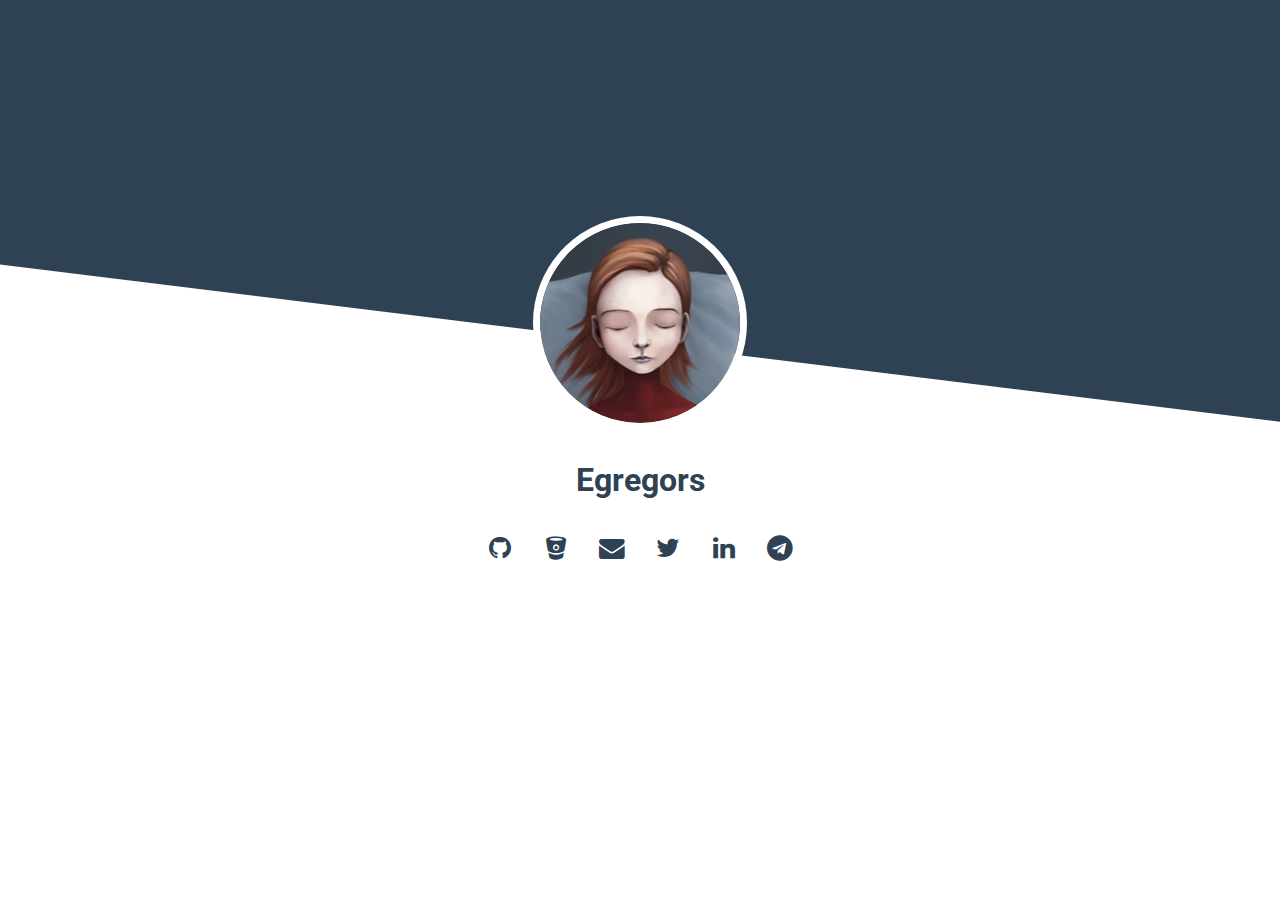
<file: index.html>
<!DOCTYPE html>
<html>

<head>
    <!-- Standard Meta -->
    <meta charset="utf-8">
    <meta http-equiv="X-UA-Compatible" content="IE=edge,chrome=1">
    <meta name="viewport" content="width=device-width, initial-scale=1, minimum-scale=1, maximum-scale=1">
    <!-- <link rel="image_src" type="image/jpeg" href="/images/logo.png"> -->
    <!-- Site Properities -->
    <title></title>
    <meta name="description" content="">
    <meta name="keywords" content="">
    <meta name="viewport" content="width=device-width, initial-scale=1.0">
    <!-- Favicon -->
    <link rel="apple-touch-icon" sizes="57x57" href="favicon/apple-icon-57x57.png">
    <link rel="apple-touch-icon" sizes="60x60" href="favicon/apple-icon-60x60.png">
    <link rel="apple-touch-icon" sizes="72x72" href="favicon/apple-icon-72x72.png">
    <link rel="apple-touch-icon" sizes="76x76" href="favicon/apple-icon-76x76.png">
    <link rel="apple-touch-icon" sizes="114x114" href="favicon/apple-icon-114x114.png">
    <link rel="apple-touch-icon" sizes="120x120" href="favicon/apple-icon-120x120.png">
    <link rel="apple-touch-icon" sizes="144x144" href="favicon/apple-icon-144x144.png">
    <link rel="apple-touch-icon" sizes="152x152" href="favicon/apple-icon-152x152.png">
    <link rel="apple-touch-icon" sizes="180x180" href="favicon/apple-icon-180x180.png">
    <link rel="icon" type="image/png" sizes="192x192" href="favicon/android-icon-192x192.png">
    <link rel="icon" type="image/png" sizes="32x32" href="favicon/favicon-32x32.png">
    <link rel="icon" type="image/png" sizes="96x96" href="favicon/favicon-96x96.png">
    <link rel="icon" type="image/png" sizes="16x16" href="favicon/favicon-16x16.png">
    <link rel="manifest" href="favicon/manifest.json">
    <meta name="msapplication-TileColor" content="#ffffff">
    <meta name="msapplication-TileImage" content="favicon/ms-icon-144x144.png">
    <meta name="theme-color" content="#ffffff">
    <!-- Шрифты -->
    <link href="https://fonts.googleapis.com/css?family=Roboto:300,400,700&amp;subset=cyrillic" rel="stylesheet">
    <link rel="stylesheet" type="text/css" href="css/font-awesome.min.css">
    <!-- Сетка Flexbox -->
    <link rel="stylesheet" type="text/css" href="css/flexboxgrid.css">
    <!-- Normalize CSS -->
    <link rel="stylesheet" type="text/css" href="vendor/css/normalize.css">
    <!-- Основные стили -->
    <link rel="stylesheet" type="text/css" href="css/project.css">
    <link rel="stylesheet" type="text/css" href="css/project-responsive.css">
    <!-- /Style -->
</head>

<body>
    <section class="top">
        <div class="top-background">
        </div>
        <div class="top-info">
            <div class="diagonal">
            </div>
            <div class="user user-card">
                <div class="avatar">
                    <img src="images/avatar.png">
                </div>
                <div class="contacts">
                    <h1 class="h1">Egregors</h1>
                    <div class="socials">
                        <a href="https://github.com/Egregors"><i class="fa fa-github" aria-hidden="true"></i></a>
                        <a href="https://bitbucket.org/Egregors/"><i class="fa fa-bitbucket" aria-hidden="true"></i></a>
                        <a href="mailto:egregors@protonmail.ch"><i class="fa fa-envelope" aria-hidden="true"></i></i></a>
                        <a href="https://twitter.com/egregors"><i class="fa fa-twitter" aria-hidden="true"></i></a>
                        <a href="https://www.linkedin.com/in/vadim-iskuchekov-6b1b4581/"><i class="fa fa-linkedin" aria-hidden="true"></i></a>
                        <a href="https://t.me/egregors"><i class="fa fa-telegram" aria-hidden="true"></i></a>
                    </div>
                </div>
            </div>
        </div>
    </section>

    <script src="vendor/js/modernizr.js" type="text/javascript"></script>
</body>

</html>
</file>
<file: css/flexboxgrid.css>
.container,.container-fluid{margin-right:auto;margin-left:auto}.container-fluid{padding-right:2rem;padding-left:2rem}.row{box-sizing:border-box;display:-ms-flexbox;display:flex;-ms-flex:0 1 auto;flex:0 1 auto;-ms-flex-direction:row;flex-direction:row;-ms-flex-wrap:wrap;flex-wrap:wrap;margin-right:-.5rem;margin-left:-.5rem}.row.reverse{-ms-flex-direction:row-reverse;flex-direction:row-reverse}.col.reverse{-ms-flex-direction:column-reverse;flex-direction:column-reverse}.col-xs,.col-xs-1,.col-xs-2,.col-xs-3,.col-xs-4,.col-xs-5,.col-xs-6,.col-xs-7,.col-xs-8,.col-xs-9,.col-xs-10,.col-xs-11,.col-xs-12,.col-xs-offset-1,.col-xs-offset-2,.col-xs-offset-3,.col-xs-offset-4,.col-xs-offset-5,.col-xs-offset-6,.col-xs-offset-7,.col-xs-offset-8,.col-xs-offset-9,.col-xs-offset-10,.col-xs-offset-11,.col-xs-offset-12{box-sizing:border-box;-ms-flex:0 0 auto;flex:0 0 auto;padding-right:.5rem;padding-left:.5rem}.col-xs{-ms-flex-positive:1;flex-grow:1;-ms-flex-preferred-size:0;flex-basis:0;max-width:100%}.col-xs-1{-ms-flex-preferred-size:8.333%;flex-basis:8.333%;max-width:8.333%}.col-xs-2{-ms-flex-preferred-size:16.667%;flex-basis:16.667%;max-width:16.667%}.col-xs-3{-ms-flex-preferred-size:25%;flex-basis:25%;max-width:25%}.col-xs-4{-ms-flex-preferred-size:33.333%;flex-basis:33.333%;max-width:33.333%}.col-xs-5{-ms-flex-preferred-size:41.667%;flex-basis:41.667%;max-width:41.667%}.col-xs-6{-ms-flex-preferred-size:50%;flex-basis:50%;max-width:50%}.col-xs-7{-ms-flex-preferred-size:58.333%;flex-basis:58.333%;max-width:58.333%}.col-xs-8{-ms-flex-preferred-size:66.667%;flex-basis:66.667%;max-width:66.667%}.col-xs-9{-ms-flex-preferred-size:75%;flex-basis:75%;max-width:75%}.col-xs-10{-ms-flex-preferred-size:83.333%;flex-basis:83.333%;max-width:83.333%}.col-xs-11{-ms-flex-preferred-size:91.667%;flex-basis:91.667%;max-width:91.667%}.col-xs-12{-ms-flex-preferred-size:100%;flex-basis:100%;max-width:100%}.col-xs-offset-1{margin-left:8.333%}.col-xs-offset-2{margin-left:16.667%}.col-xs-offset-3{margin-left:25%}.col-xs-offset-4{margin-left:33.333%}.col-xs-offset-5{margin-left:41.667%}.col-xs-offset-6{margin-left:50%}.col-xs-offset-7{margin-left:58.333%}.col-xs-offset-8{margin-left:66.667%}.col-xs-offset-9{margin-left:75%}.col-xs-offset-10{margin-left:83.333%}.col-xs-offset-11{margin-left:91.667%}.start-xs{-ms-flex-pack:start;justify-content:flex-start;text-align:start}.center-xs{-ms-flex-pack:center;justify-content:center;text-align:center}.end-xs{-ms-flex-pack:end;justify-content:flex-end;text-align:end}.top-xs{-ms-flex-align:start;align-items:flex-start}.middle-xs{-ms-flex-align:center;align-items:center}.bottom-xs{-ms-flex-align:end;align-items:flex-end}.around-xs{-ms-flex-pack:distribute;justify-content:space-around}.between-xs{-ms-flex-pack:justify;justify-content:space-between}.first-xs{-ms-flex-order:-1;order:-1}.last-xs{-ms-flex-order:1;order:1}@media only screen and (min-width:48em){.container{width:46rem;width:49rem}.col-sm,.col-sm-1,.col-sm-2,.col-sm-3,.col-sm-4,.col-sm-5,.col-sm-6,.col-sm-7,.col-sm-8,.col-sm-9,.col-sm-10,.col-sm-11,.col-sm-12,.col-sm-offset-1,.col-sm-offset-2,.col-sm-offset-3,.col-sm-offset-4,.col-sm-offset-5,.col-sm-offset-6,.col-sm-offset-7,.col-sm-offset-8,.col-sm-offset-9,.col-sm-offset-10,.col-sm-offset-11,.col-sm-offset-12{box-sizing:border-box;-ms-flex:0 0 auto;flex:0 0 auto;padding-right:.5rem;padding-left:.5rem}.col-sm{-ms-flex-positive:1;flex-grow:1;-ms-flex-preferred-size:0;flex-basis:0;max-width:100%}.col-sm-1{-ms-flex-preferred-size:8.333%;flex-basis:8.333%;max-width:8.333%}.col-sm-2{-ms-flex-preferred-size:16.667%;flex-basis:16.667%;max-width:16.667%}.col-sm-3{-ms-flex-preferred-size:25%;flex-basis:25%;max-width:25%}.col-sm-4{-ms-flex-preferred-size:33.333%;flex-basis:33.333%;max-width:33.333%}.col-sm-5{-ms-flex-preferred-size:41.667%;flex-basis:41.667%;max-width:41.667%}.col-sm-6{-ms-flex-preferred-size:50%;flex-basis:50%;max-width:50%}.col-sm-7{-ms-flex-preferred-size:58.333%;flex-basis:58.333%;max-width:58.333%}.col-sm-8{-ms-flex-preferred-size:66.667%;flex-basis:66.667%;max-width:66.667%}.col-sm-9{-ms-flex-preferred-size:75%;flex-basis:75%;max-width:75%}.col-sm-10{-ms-flex-preferred-size:83.333%;flex-basis:83.333%;max-width:83.333%}.col-sm-11{-ms-flex-preferred-size:91.667%;flex-basis:91.667%;max-width:91.667%}.col-sm-12{-ms-flex-preferred-size:100%;flex-basis:100%;max-width:100%}.col-sm-offset-1{margin-left:8.333%}.col-sm-offset-2{margin-left:16.667%}.col-sm-offset-3{margin-left:25%}.col-sm-offset-4{margin-left:33.333%}.col-sm-offset-5{margin-left:41.667%}.col-sm-offset-6{margin-left:50%}.col-sm-offset-7{margin-left:58.333%}.col-sm-offset-8{margin-left:66.667%}.col-sm-offset-9{margin-left:75%}.col-sm-offset-10{margin-left:83.333%}.col-sm-offset-11{margin-left:91.667%}.start-sm{-ms-flex-pack:start;justify-content:flex-start;text-align:start}.center-sm{-ms-flex-pack:center;justify-content:center;text-align:center}.end-sm{-ms-flex-pack:end;justify-content:flex-end;text-align:end}.top-sm{-ms-flex-align:start;align-items:flex-start}.middle-sm{-ms-flex-align:center;align-items:center}.bottom-sm{-ms-flex-align:end;align-items:flex-end}.around-sm{-ms-flex-pack:distribute;justify-content:space-around}.between-sm{-ms-flex-pack:justify;justify-content:space-between}.first-sm{-ms-flex-order:-1;order:-1}.last-sm{-ms-flex-order:1;order:1}}@media only screen and (min-width:64em){.container{width:61rem;width:65rem}.col-md,.col-md-1,.col-md-2,.col-md-3,.col-md-4,.col-md-5,.col-md-6,.col-md-7,.col-md-8,.col-md-9,.col-md-10,.col-md-11,.col-md-12,.col-md-offset-1,.col-md-offset-2,.col-md-offset-3,.col-md-offset-4,.col-md-offset-5,.col-md-offset-6,.col-md-offset-7,.col-md-offset-8,.col-md-offset-9,.col-md-offset-10,.col-md-offset-11,.col-md-offset-12{box-sizing:border-box;-ms-flex:0 0 auto;flex:0 0 auto;padding-right:.5rem;padding-left:.5rem}.col-md{-ms-flex-positive:1;flex-grow:1;-ms-flex-preferred-size:0;flex-basis:0;max-width:100%}.col-md-1{-ms-flex-preferred-size:8.333%;flex-basis:8.333%;max-width:8.333%}.col-md-2{-ms-flex-preferred-size:16.667%;flex-basis:16.667%;max-width:16.667%}.col-md-3{-ms-flex-preferred-size:25%;flex-basis:25%;max-width:25%}.col-md-4{-ms-flex-preferred-size:33.333%;flex-basis:33.333%;max-width:33.333%}.col-md-5{-ms-flex-preferred-size:41.667%;flex-basis:41.667%;max-width:41.667%}.col-md-6{-ms-flex-preferred-size:50%;flex-basis:50%;max-width:50%}.col-md-7{-ms-flex-preferred-size:58.333%;flex-basis:58.333%;max-width:58.333%}.col-md-8{-ms-flex-preferred-size:66.667%;flex-basis:66.667%;max-width:66.667%}.col-md-9{-ms-flex-preferred-size:75%;flex-basis:75%;max-width:75%}.col-md-10{-ms-flex-preferred-size:83.333%;flex-basis:83.333%;max-width:83.333%}.col-md-11{-ms-flex-preferred-size:91.667%;flex-basis:91.667%;max-width:91.667%}.col-md-12{-ms-flex-preferred-size:100%;flex-basis:100%;max-width:100%}.col-md-offset-1{margin-left:8.333%}.col-md-offset-2{margin-left:16.667%}.col-md-offset-3{margin-left:25%}.col-md-offset-4{margin-left:33.333%}.col-md-offset-5{margin-left:41.667%}.col-md-offset-6{margin-left:50%}.col-md-offset-7{margin-left:58.333%}.col-md-offset-8{margin-left:66.667%}.col-md-offset-9{margin-left:75%}.col-md-offset-10{margin-left:83.333%}.col-md-offset-11{margin-left:91.667%}.start-md{-ms-flex-pack:start;justify-content:flex-start;text-align:start}.center-md{-ms-flex-pack:center;justify-content:center;text-align:center}.end-md{-ms-flex-pack:end;justify-content:flex-end;text-align:end}.top-md{-ms-flex-align:start;align-items:flex-start}.middle-md{-ms-flex-align:center;align-items:center}.bottom-md{-ms-flex-align:end;align-items:flex-end}.around-md{-ms-flex-pack:distribute;justify-content:space-around}.between-md{-ms-flex-pack:justify;justify-content:space-between}.first-md{-ms-flex-order:-1;order:-1}.last-md{-ms-flex-order:1;order:1}}@media only screen and (min-width:75em){.container{width:71rem;width:76rem}.col-lg,.col-lg-1,.col-lg-2,.col-lg-3,.col-lg-4,.col-lg-5,.col-lg-6,.col-lg-7,.col-lg-8,.col-lg-9,.col-lg-10,.col-lg-11,.col-lg-12,.col-lg-offset-1,.col-lg-offset-2,.col-lg-offset-3,.col-lg-offset-4,.col-lg-offset-5,.col-lg-offset-6,.col-lg-offset-7,.col-lg-offset-8,.col-lg-offset-9,.col-lg-offset-10,.col-lg-offset-11,.col-lg-offset-12{box-sizing:border-box;-ms-flex:0 0 auto;flex:0 0 auto;padding-right:.5rem;padding-left:.5rem}.col-lg{-ms-flex-positive:1;flex-grow:1;-ms-flex-preferred-size:0;flex-basis:0;max-width:100%}.col-lg-1{-ms-flex-preferred-size:8.333%;flex-basis:8.333%;max-width:8.333%}.col-lg-2{-ms-flex-preferred-size:16.667%;flex-basis:16.667%;max-width:16.667%}.col-lg-3{-ms-flex-preferred-size:25%;flex-basis:25%;max-width:25%}.col-lg-4{-ms-flex-preferred-size:33.333%;flex-basis:33.333%;max-width:33.333%}.col-lg-5{-ms-flex-preferred-size:41.667%;flex-basis:41.667%;max-width:41.667%}.col-lg-6{-ms-flex-preferred-size:50%;flex-basis:50%;max-width:50%}.col-lg-7{-ms-flex-preferred-size:58.333%;flex-basis:58.333%;max-width:58.333%}.col-lg-8{-ms-flex-preferred-size:66.667%;flex-basis:66.667%;max-width:66.667%}.col-lg-9{-ms-flex-preferred-size:75%;flex-basis:75%;max-width:75%}.col-lg-10{-ms-flex-preferred-size:83.333%;flex-basis:83.333%;max-width:83.333%}.col-lg-11{-ms-flex-preferred-size:91.667%;flex-basis:91.667%;max-width:91.667%}.col-lg-12{-ms-flex-preferred-size:100%;flex-basis:100%;max-width:100%}.col-lg-offset-1{margin-left:8.333%}.col-lg-offset-2{margin-left:16.667%}.col-lg-offset-3{margin-left:25%}.col-lg-offset-4{margin-left:33.333%}.col-lg-offset-5{margin-left:41.667%}.col-lg-offset-6{margin-left:50%}.col-lg-offset-7{margin-left:58.333%}.col-lg-offset-8{margin-left:66.667%}.col-lg-offset-9{margin-left:75%}.col-lg-offset-10{margin-left:83.333%}.col-lg-offset-11{margin-left:91.667%}.start-lg{-ms-flex-pack:start;justify-content:flex-start;text-align:start}.center-lg{-ms-flex-pack:center;justify-content:center;text-align:center}.end-lg{-ms-flex-pack:end;justify-content:flex-end;text-align:end}.top-lg{-ms-flex-align:start;align-items:flex-start}.middle-lg{-ms-flex-align:center;align-items:center}.bottom-lg{-ms-flex-align:end;align-items:flex-end}.around-lg{-ms-flex-pack:distribute;justify-content:space-around}.between-lg{-ms-flex-pack:justify;justify-content:space-between}.first-lg{-ms-flex-order:-1;order:-1}.last-lg{-ms-flex-order:1;order:1}}
</file>
<file: css/project.css>
/* ! important a_Imports */body,html{background:#fff;height:100%;width:100%;position:relative;display:block;overflow-x:hidden;min-width:320px}.top{min-width:100%;min-height:60%;position:relative}.top-background{background:#2e4254;min-width:100%;min-height:100%;position:absolute}.top-info .diagonal{display:block;width:100%;padding:0 5%;transform:skew(0deg,-5deg);-ms-transform:skew(0deg,-10deg);-webkit-transform:skew(0deg,7deg);background:#fff;top:65%;position:absolute;height:70%}a:focus{outline:none}body{font-family:Roboto,Helvetica,Arial,sans-serif;font-size:1rem;line-height:1.4285rem}.user-card{width:100%;text-align:center;position:absolute;top:40%}.user-card .avatar{position:relative;width:30%;margin:0 auto}.user-card .avatar img{border:7px solid #fff;border-radius:50%}.user-card .contacts{font-size:1.6rem;color:#2e4254;text-align:center;position:relative;width:40%;min-width:400px;margin:2rem auto}.user-card .contacts .h1{font-size:2rem}.user-card .contacts .socials{margin-top:2rem}.user-card .contacts .socials a{display:inline-block;height:34px;width:34px;color:#2e4254;margin-left:1rem;line-height:3rem;transition:all .2s ease-in}.user-card .contacts .socials a:hover{transition:all .2s ease-in;font-size:2rem;line-height:2rem}.user-card .contacts .socials a:first-child{margin-left:0}
</file>
<file: css/project-responsive.css>
/* ! important a_Imports */@media screen and (max-width:767px){.user-card .avatar,.user-card .contacts{width:80%}.user-card .contacts{min-width:280px}.user-card .contacts .socials a:hover{color:#12528c;font-size:1.6rem}}@media screen and (max-width:400px){.user-card .contacts .socials a{margin-left:.5rem}}
</file>
